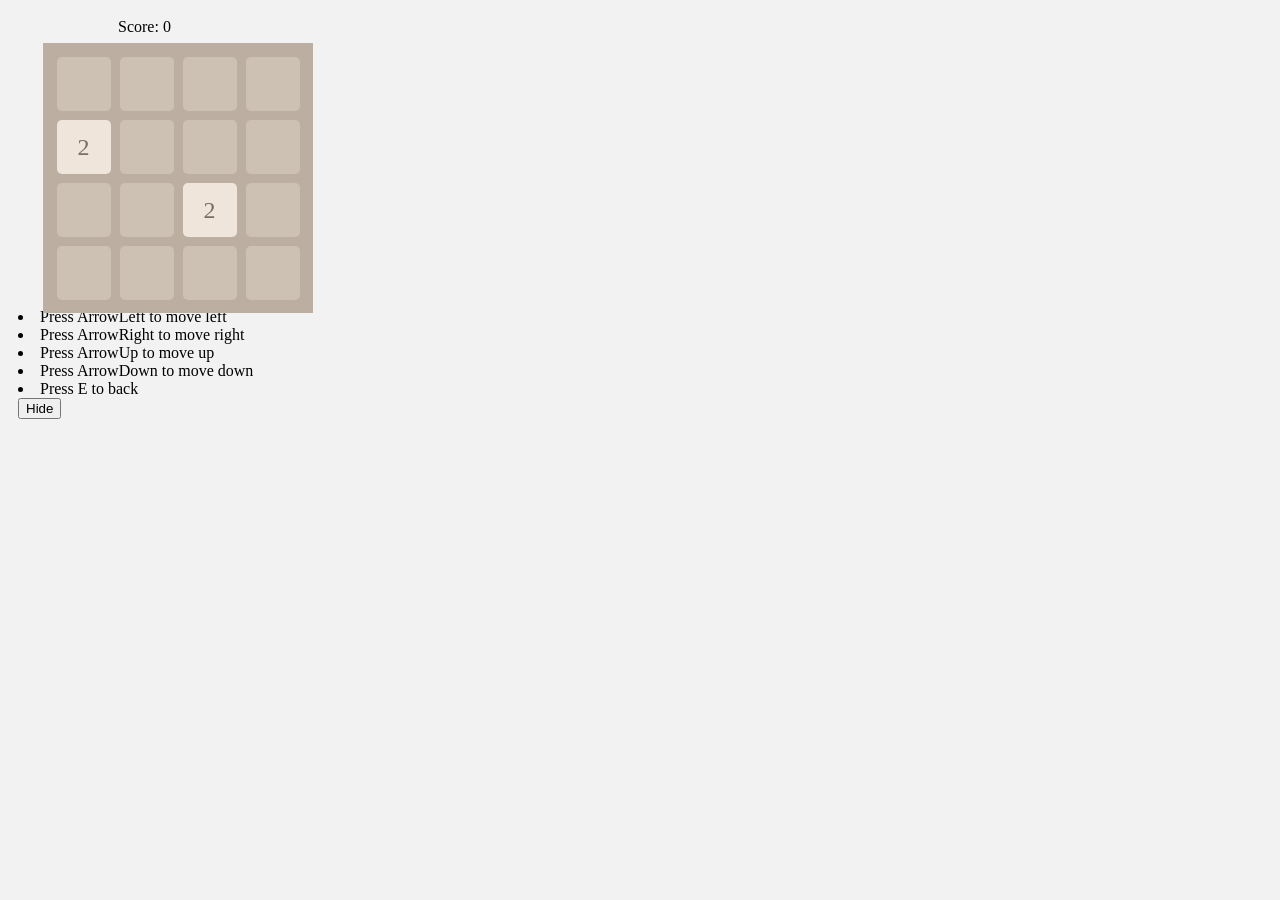
<file: src/com/company/js2048/index.html>
<!DOCTYPE html>
<html lang="en">
<head>
    <meta charset="UTF-8">
    <title>Title</title>
    <link rel="stylesheet" href="style.css">
</head>
<body>

<script src="main.js" ></script>


<div id="panel">
    <li>Press ArrowLeft to move left</li>
    <li>Press ArrowRight to move right</li>
    <li>Press ArrowUp to move up</li>
    <li>Press ArrowDown to move down</li>
    <li>Press E to back</li>
    <button onclick="(function f() {
       document.querySelector('#panel').className = 'panel-hide';
    }())">Hide </button>
</div>

<div id="game">
    <div id="score"> Score: 0</div>
    <div id="area">
    </div>
</div>


</body>
</html>
</file>
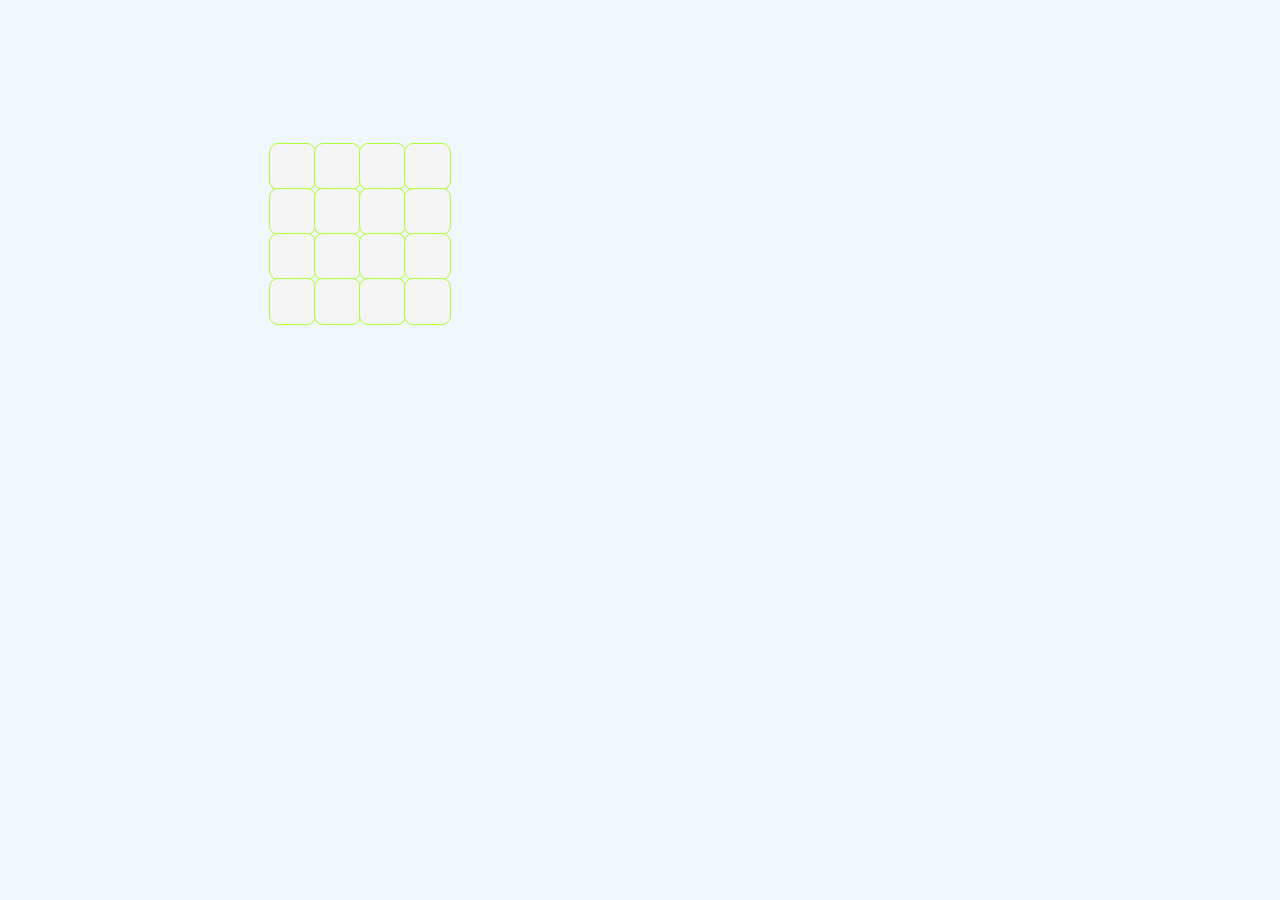
<file: out/production/lab-tasks/com/company/js2048/index.html>
<!DOCTYPE html>
<html lang="en">
<head>
    <meta charset="UTF-8">
    <title>Title</title>
    <link rel="stylesheet" href="style.css">
</head>
<body>

<script src="main.js" ></script>

<div id="area">
</div>

</body>
</html>
</file>
<file: src/com/company/js2048/style.css>
body {
    position: relative;
    background-color: #f2f2f2;
}

#game {
    position: absolute;
    height: 250px;
    width: 250px;
    left: 10px;
    top: 10px;
}

#panel {
    position: absolute;
    top: 300px;
    left: 10px;
}

.panel-hide {
    visibility: hidden;

}

#score {
    position: absolute;
    left: 40%;

}

#area {
    position: absolute;
    left: 10%;
    top: 10%;
    height: 30vh;
    width: 30vh;
    background-color: #bcaea1;
}

.cell {
    position: absolute;
    height: 6vh;
    width: 6vh;
}

.cell span {
    color: #776d64;
    font-size: 20px;
}

.cell0 {
    background-color: #cdc1b4;
    border-radius: 5px;
}

.cell2 {
    color: #796e65;
    line-height: 6vh;
    background-color: #efe5db;
    text-align: center;
    font-size: 24px;
    border-radius: 5px;
}

.cell4 {
    color: #796e65;
    background-color: #eee1c9;
    line-height: 6vh;
    text-align: center;
    font-size: 24px;
    border-radius: 5px;
}

.cell8 {
    background-color: #f3b27a;
    line-height: 6vh;
    text-align: center;
    color: #f9faf7;
    font-size: 24px;
    border-radius: 5px;
}

.cell16 {
    background-color: #f59663;
    line-height: 6vh;
    text-align: center;
    color: #f9faf7;
    font-size: 22px;
    border-radius: 5px;
}

.cell32 {
    position: absolute;
    background-color: #f67d61;
    line-height: 6vh;
    text-align: center;
    font-size: 22px;
    color: #f9faf7;
    border-radius: 5px;
}


.cell64 {
    background-color: #f55e39;
    line-height: 6vh;
    text-align: center;
    color: #f9faf7;
    font-size: 22px;
    border-radius: 5px;
}

.cell128 {
    background-color: #edcf72;
    line-height: 6vh;
    text-align: center;
    color: #f9faf7;
    font-size: 20px;
    border-radius: 5px;
}

.cell256 {
    background-color: #edcc61;
    line-height: 6vh;
    text-align: center;
    color: #f9faf7;
    font-size: 20px;
    border-radius: 5px;
}

.cell512 {
    background-color: #eec84f;
    line-height: 6vh;
    text-align: center;
    color: #f9faf7;
    font-size: 20px;
    border-radius: 5px;
}

.cell1024 {
    background-color: #eec53e;
    line-height: 6vh;
    text-align: center;
    color: #f9faf7;
    font-size: 18px;
    border-radius: 5px;
}

.cell2048 {
    background-color: #edc22b;
    line-height: 6vh;
    text-align: center;
    color: #f9faf7;
    font-size: 18px;
    border-radius: 5px;
}

.cell4096 {
    background-color: #ff3a3d;
    line-height: 6vh;
    text-align: center;
    color: #f9faf7;
    font-size: 18px;
    border-radius: 5px;
}

.cell8192 {
    background-color: #ff1819;
    line-height: 6vh;
    text-align: center;
    color: #f9faf7;
    font-size: 18px;
    border-radius: 5px;
}

.cell16384 {
    background-color: #ff1819;
    line-height: 6vh;
    text-align: center;
    color: #f9faf7;
    font-size: 16px;
    border-radius: 5px;
}

.cell32768 {
    background-color: #ff1819;
    line-height: 6vh;
    text-align: center;
    color: #f9faf7;
    font-size: 16px;
    border-radius: 5px;
}

.cell65536 {
    background-color: #ff1819;
    line-height: 6vh;
    text-align: center;
    color: #f9faf7;
    font-size: 16px;
    border-radius: 5px;
}

.cell131072 {
    background-color: #ff1819;
    line-height: 6vh;
    text-align: center;
    color: #f9faf7;
    font-size: 13px;
    border-radius: 5px;
}
</file>
<file: out/production/lab-tasks/com/company/js2048/style.css>
body {
    position: relative;
    background-color: aliceblue;
}

#area {
    position: absolute;
    left: 10%;
    height: 25vh;
    width: 25vh;
}

.cell {

    position: absolute;
    left: 0;
    top: 0;
    height: 5vh;
    width: 5vh;
    background-color: whitesmoke;
    float: left;
    border: solid 1px greenyellow;
    border-radius: 1vh;
    text-align: center;
    margin: auto;
}
</file>
